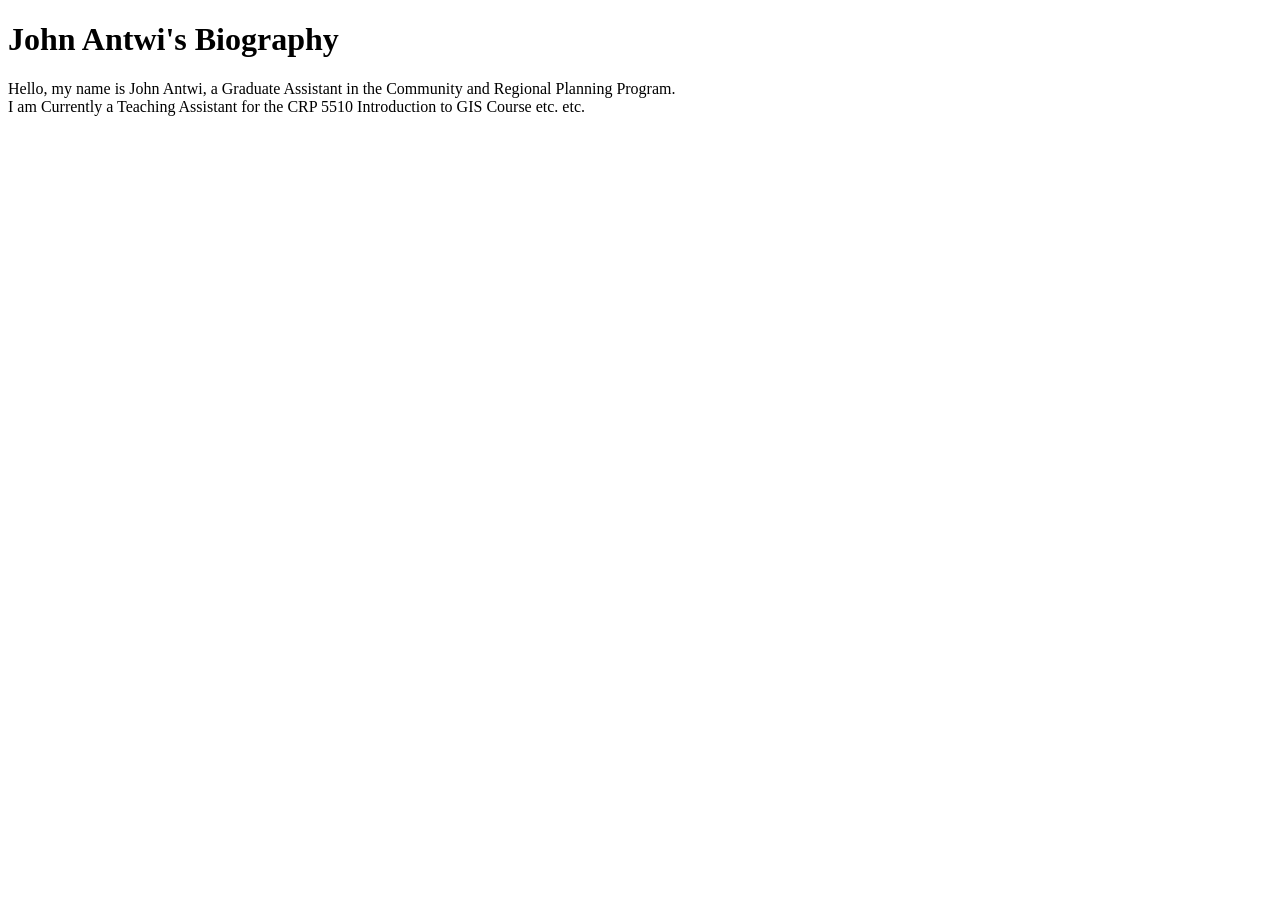
<file: docs/bio.html>
<!DOCTYPE html>
<html>
<head>
<title>Seeger bio</title>
</head>
<body>

<h1>John Antwi's Biography</h1>
<p>Hello, my name is John Antwi, a Graduate Assistant in the Community and Regional Planning Program. <br>
  I am Currently a Teaching Assistant for the CRP 5510 Introduction to GIS Course etc. etc. </p>

</body>
</html>
</file>
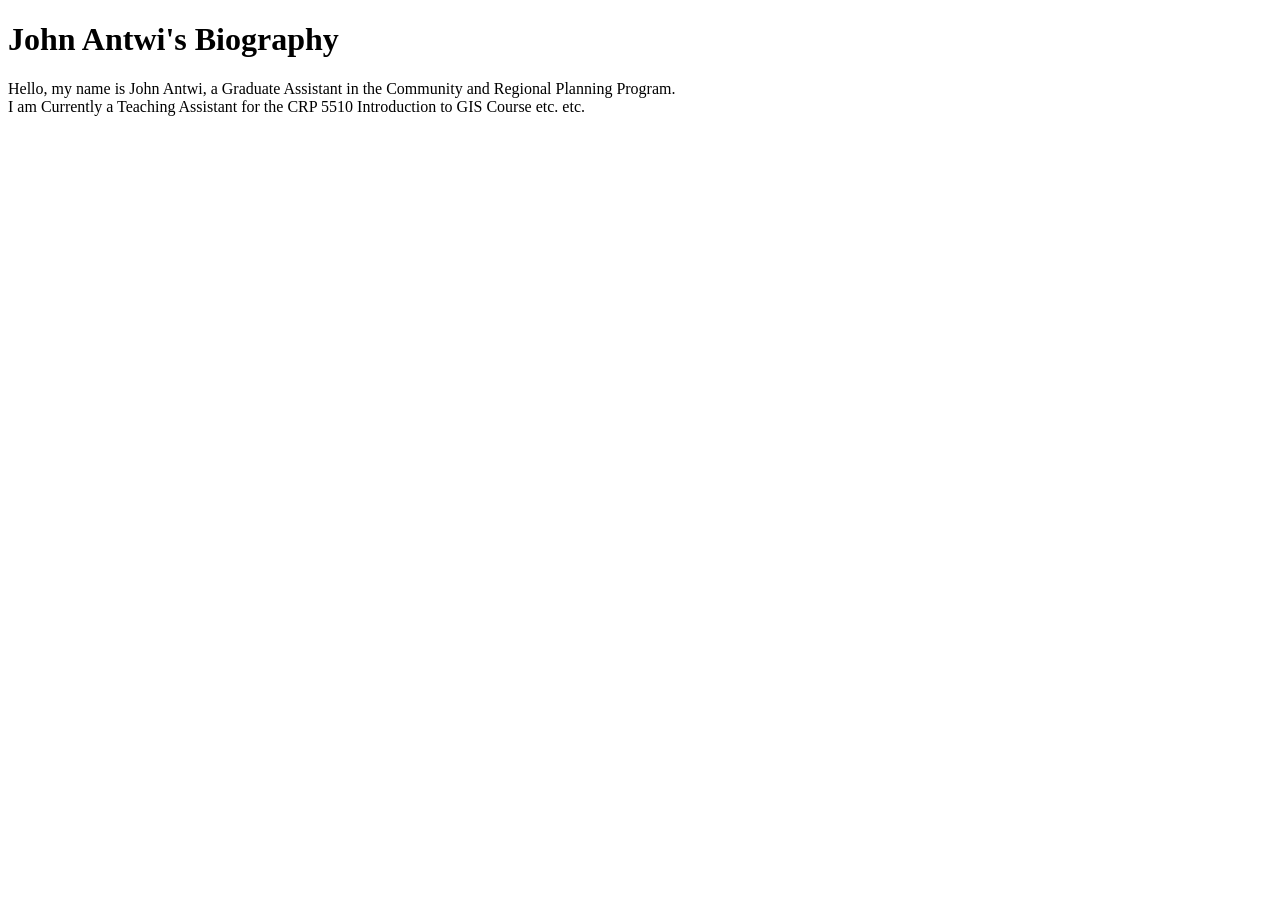
<file: docs/bio2.html>
<!DOCTYPE html>
<html>
<head>
<title>bio2</title>
</head>
<body>

<h1>John Antwi's Biography</h1>
<p>Hello, my name is John Antwi, a Graduate Assistant in the Community and Regional Planning Program. <br>
  I am Currently a Teaching Assistant for the CRP 5510 Introduction to GIS Course etc. etc. </p>

</body>
</html>
</file>
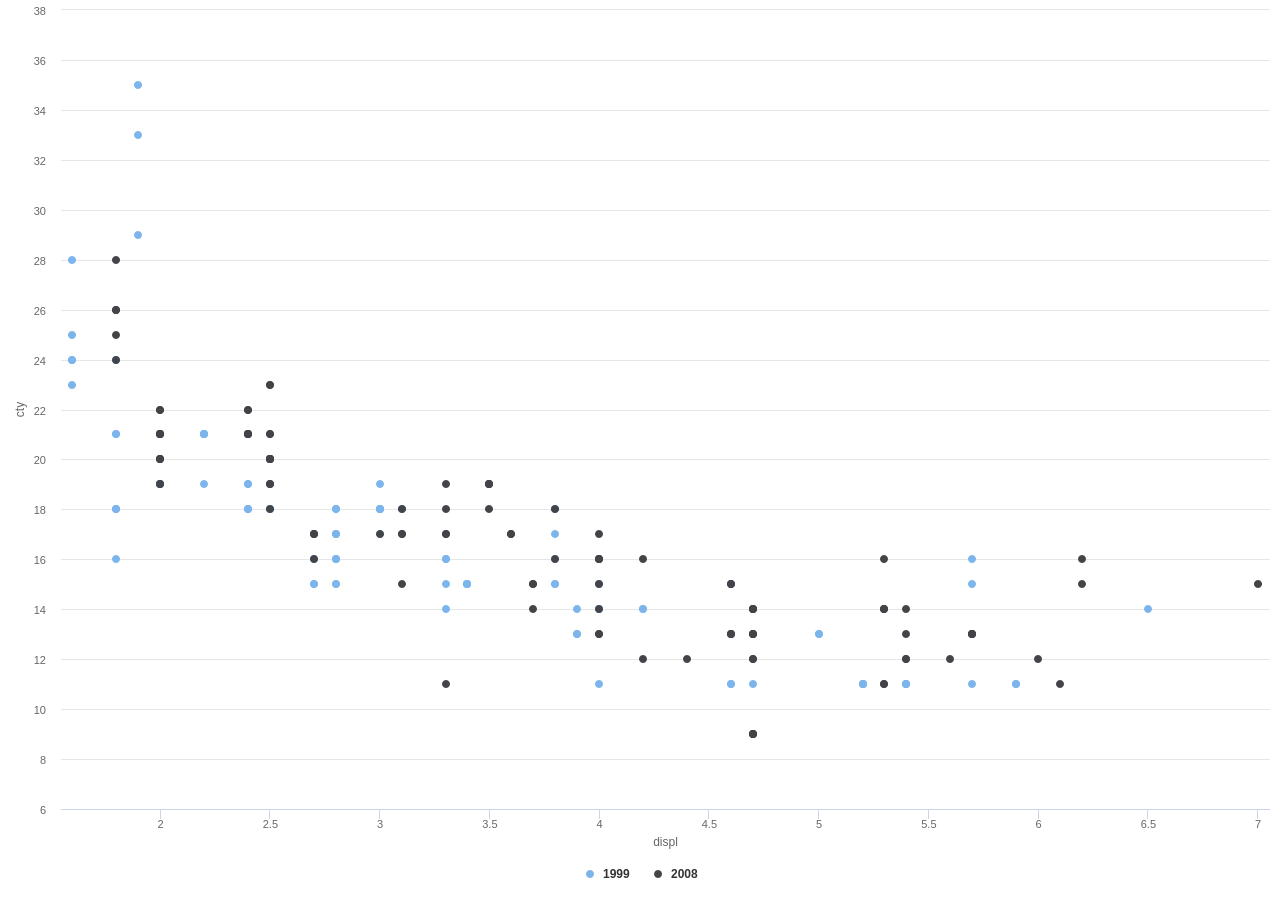
<file: R-Code/highchart.html>
<!DOCTYPE html>
<html lang="en">
<head>
<meta charset="utf-8"/>
<style>body{background-color:white;}</style>
<link href="highchart_files/htmltools-fill-0.5.8.1/fill.css" rel="stylesheet" />
<script src="highchart_files/htmlwidgets-1.6.4/htmlwidgets.js"></script>
<script src="highchart_files/jquery-3.5.1/jquery.min.js"></script>
<script src="highchart_files/proj4js-2.3.15/proj4.js"></script>
<link href="highchart_files/highcharts-9.3.1/css/motion.css" rel="stylesheet" />
<script src="highchart_files/highcharts-9.3.1/highcharts.js"></script>
<script src="highchart_files/highcharts-9.3.1/highcharts-3d.js"></script>
<script src="highchart_files/highcharts-9.3.1/highcharts-more.js"></script>
<script src="highchart_files/highcharts-9.3.1/modules/stock.js"></script>
<script src="highchart_files/highcharts-9.3.1/modules/map.js"></script>
<script src="highchart_files/highcharts-9.3.1/modules/data.js"></script>
<script src="highchart_files/highcharts-9.3.1/modules/exporting.js"></script>
<script src="highchart_files/highcharts-9.3.1/modules/offline-exporting.js"></script>
<script src="highchart_files/highcharts-9.3.1/modules/drilldown.js"></script>
<script src="highchart_files/highcharts-9.3.1/modules/item-series.js"></script>
<script src="highchart_files/highcharts-9.3.1/modules/overlapping-datalabels.js"></script>
<script src="highchart_files/highcharts-9.3.1/modules/annotations.js"></script>
<script src="highchart_files/highcharts-9.3.1/modules/export-data.js"></script>
<script src="highchart_files/highcharts-9.3.1/modules/funnel.js"></script>
<script src="highchart_files/highcharts-9.3.1/modules/heatmap.js"></script>
<script src="highchart_files/highcharts-9.3.1/modules/treemap.js"></script>
<script src="highchart_files/highcharts-9.3.1/modules/sankey.js"></script>
<script src="highchart_files/highcharts-9.3.1/modules/dependency-wheel.js"></script>
<script src="highchart_files/highcharts-9.3.1/modules/organization.js"></script>
<script src="highchart_files/highcharts-9.3.1/modules/solid-gauge.js"></script>
<script src="highchart_files/highcharts-9.3.1/modules/streamgraph.js"></script>
<script src="highchart_files/highcharts-9.3.1/modules/sunburst.js"></script>
<script src="highchart_files/highcharts-9.3.1/modules/vector.js"></script>
<script src="highchart_files/highcharts-9.3.1/modules/wordcloud.js"></script>
<script src="highchart_files/highcharts-9.3.1/modules/xrange.js"></script>
<script src="highchart_files/highcharts-9.3.1/modules/tilemap.js"></script>
<script src="highchart_files/highcharts-9.3.1/modules/venn.js"></script>
<script src="highchart_files/highcharts-9.3.1/modules/gantt.js"></script>
<script src="highchart_files/highcharts-9.3.1/modules/timeline.js"></script>
<script src="highchart_files/highcharts-9.3.1/modules/parallel-coordinates.js"></script>
<script src="highchart_files/highcharts-9.3.1/modules/bullet.js"></script>
<script src="highchart_files/highcharts-9.3.1/modules/coloraxis.js"></script>
<script src="highchart_files/highcharts-9.3.1/modules/dumbbell.js"></script>
<script src="highchart_files/highcharts-9.3.1/modules/lollipop.js"></script>
<script src="highchart_files/highcharts-9.3.1/modules/series-label.js"></script>
<script src="highchart_files/highcharts-9.3.1/plugins/motion.js"></script>
<script src="highchart_files/highcharts-9.3.1/custom/reset.js"></script>
<script src="highchart_files/highcharts-9.3.1/modules/boost.js"></script>
<script src="highchart_files/highchart-binding-0.9.4/highchart.js"></script>
  <title>highchart</title>
</head>
<body>
<div id="htmlwidget_container">
  <div class="highchart html-widget html-fill-item" id="htmlwidget-9232add5fef105a9c8c0" style="width:100%;height:500px;"></div>
</div>
<script type="application/json" data-for="htmlwidget-9232add5fef105a9c8c0">{"x":{"hc_opts":{"chart":{"reflow":true},"title":{"text":null},"yAxis":{"title":{"text":"cty"},"type":"linear"},"credits":{"enabled":false},"exporting":{"enabled":false},"boost":{"enabled":false},"plotOptions":{"series":{"label":{"enabled":false},"turboThreshold":0,"showInLegend":true},"treemap":{"layoutAlgorithm":"squarified"},"scatter":{"marker":{"symbol":"circle"}}},"series":[{"name":1999,"data":[{"manufacturer":"audi","model":"a4","displ":1.8,"year":1999,"cyl":4,"trans":"auto(l5)","drv":"f","cty":18,"hwy":29,"fl":"p","class":"compact","x":1.8,"y":18},{"manufacturer":"audi","model":"a4","displ":1.8,"year":1999,"cyl":4,"trans":"manual(m5)","drv":"f","cty":21,"hwy":29,"fl":"p","class":"compact","x":1.8,"y":21},{"manufacturer":"audi","model":"a4","displ":2.8,"year":1999,"cyl":6,"trans":"auto(l5)","drv":"f","cty":16,"hwy":26,"fl":"p","class":"compact","x":2.8,"y":16},{"manufacturer":"audi","model":"a4","displ":2.8,"year":1999,"cyl":6,"trans":"manual(m5)","drv":"f","cty":18,"hwy":26,"fl":"p","class":"compact","x":2.8,"y":18},{"manufacturer":"audi","model":"a4 quattro","displ":1.8,"year":1999,"cyl":4,"trans":"manual(m5)","drv":"4","cty":18,"hwy":26,"fl":"p","class":"compact","x":1.8,"y":18},{"manufacturer":"audi","model":"a4 quattro","displ":1.8,"year":1999,"cyl":4,"trans":"auto(l5)","drv":"4","cty":16,"hwy":25,"fl":"p","class":"compact","x":1.8,"y":16},{"manufacturer":"audi","model":"a4 quattro","displ":2.8,"year":1999,"cyl":6,"trans":"auto(l5)","drv":"4","cty":15,"hwy":25,"fl":"p","class":"compact","x":2.8,"y":15},{"manufacturer":"audi","model":"a4 quattro","displ":2.8,"year":1999,"cyl":6,"trans":"manual(m5)","drv":"4","cty":17,"hwy":25,"fl":"p","class":"compact","x":2.8,"y":17},{"manufacturer":"audi","model":"a6 quattro","displ":2.8,"year":1999,"cyl":6,"trans":"auto(l5)","drv":"4","cty":15,"hwy":24,"fl":"p","class":"midsize","x":2.8,"y":15},{"manufacturer":"chevrolet","model":"c1500 suburban 2wd","displ":5.7,"year":1999,"cyl":8,"trans":"auto(l4)","drv":"r","cty":13,"hwy":17,"fl":"r","class":"suv","x":5.7,"y":13},{"manufacturer":"chevrolet","model":"corvette","displ":5.7,"year":1999,"cyl":8,"trans":"manual(m6)","drv":"r","cty":16,"hwy":26,"fl":"p","class":"2seater","x":5.7,"y":16},{"manufacturer":"chevrolet","model":"corvette","displ":5.7,"year":1999,"cyl":8,"trans":"auto(l4)","drv":"r","cty":15,"hwy":23,"fl":"p","class":"2seater","x":5.7,"y":15},{"manufacturer":"chevrolet","model":"k1500 tahoe 4wd","displ":5.7,"year":1999,"cyl":8,"trans":"auto(l4)","drv":"4","cty":11,"hwy":15,"fl":"r","class":"suv","x":5.7,"y":11},{"manufacturer":"chevrolet","model":"k1500 tahoe 4wd","displ":6.5,"year":1999,"cyl":8,"trans":"auto(l4)","drv":"4","cty":14,"hwy":17,"fl":"d","class":"suv","x":6.5,"y":14},{"manufacturer":"chevrolet","model":"malibu","displ":2.4,"year":1999,"cyl":4,"trans":"auto(l4)","drv":"f","cty":19,"hwy":27,"fl":"r","class":"midsize","x":2.4,"y":19},{"manufacturer":"chevrolet","model":"malibu","displ":3.1,"year":1999,"cyl":6,"trans":"auto(l4)","drv":"f","cty":18,"hwy":26,"fl":"r","class":"midsize","x":3.1,"y":18},{"manufacturer":"dodge","model":"caravan 2wd","displ":2.4,"year":1999,"cyl":4,"trans":"auto(l3)","drv":"f","cty":18,"hwy":24,"fl":"r","class":"minivan","x":2.4,"y":18},{"manufacturer":"dodge","model":"caravan 2wd","displ":3,"year":1999,"cyl":6,"trans":"auto(l4)","drv":"f","cty":17,"hwy":24,"fl":"r","class":"minivan","x":3,"y":17},{"manufacturer":"dodge","model":"caravan 2wd","displ":3.3,"year":1999,"cyl":6,"trans":"auto(l4)","drv":"f","cty":16,"hwy":22,"fl":"r","class":"minivan","x":3.3,"y":16},{"manufacturer":"dodge","model":"caravan 2wd","displ":3.3,"year":1999,"cyl":6,"trans":"auto(l4)","drv":"f","cty":16,"hwy":22,"fl":"r","class":"minivan","x":3.3,"y":16},{"manufacturer":"dodge","model":"caravan 2wd","displ":3.8,"year":1999,"cyl":6,"trans":"auto(l4)","drv":"f","cty":15,"hwy":22,"fl":"r","class":"minivan","x":3.8,"y":15},{"manufacturer":"dodge","model":"caravan 2wd","displ":3.8,"year":1999,"cyl":6,"trans":"auto(l4)","drv":"f","cty":15,"hwy":21,"fl":"r","class":"minivan","x":3.8,"y":15},{"manufacturer":"dodge","model":"dakota pickup 4wd","displ":3.9,"year":1999,"cyl":6,"trans":"auto(l4)","drv":"4","cty":13,"hwy":17,"fl":"r","class":"pickup","x":3.9,"y":13},{"manufacturer":"dodge","model":"dakota pickup 4wd","displ":3.9,"year":1999,"cyl":6,"trans":"manual(m5)","drv":"4","cty":14,"hwy":17,"fl":"r","class":"pickup","x":3.9,"y":14},{"manufacturer":"dodge","model":"dakota pickup 4wd","displ":5.2,"year":1999,"cyl":8,"trans":"manual(m5)","drv":"4","cty":11,"hwy":17,"fl":"r","class":"pickup","x":5.2,"y":11},{"manufacturer":"dodge","model":"dakota pickup 4wd","displ":5.2,"year":1999,"cyl":8,"trans":"auto(l4)","drv":"4","cty":11,"hwy":15,"fl":"r","class":"pickup","x":5.2,"y":11},{"manufacturer":"dodge","model":"durango 4wd","displ":3.9,"year":1999,"cyl":6,"trans":"auto(l4)","drv":"4","cty":13,"hwy":17,"fl":"r","class":"suv","x":3.9,"y":13},{"manufacturer":"dodge","model":"durango 4wd","displ":5.2,"year":1999,"cyl":8,"trans":"auto(l4)","drv":"4","cty":11,"hwy":16,"fl":"r","class":"suv","x":5.2,"y":11},{"manufacturer":"dodge","model":"durango 4wd","displ":5.9,"year":1999,"cyl":8,"trans":"auto(l4)","drv":"4","cty":11,"hwy":15,"fl":"r","class":"suv","x":5.9,"y":11},{"manufacturer":"dodge","model":"ram 1500 pickup 4wd","displ":5.2,"year":1999,"cyl":8,"trans":"auto(l4)","drv":"4","cty":11,"hwy":15,"fl":"r","class":"pickup","x":5.2,"y":11},{"manufacturer":"dodge","model":"ram 1500 pickup 4wd","displ":5.2,"year":1999,"cyl":8,"trans":"manual(m5)","drv":"4","cty":11,"hwy":16,"fl":"r","class":"pickup","x":5.2,"y":11},{"manufacturer":"dodge","model":"ram 1500 pickup 4wd","displ":5.9,"year":1999,"cyl":8,"trans":"auto(l4)","drv":"4","cty":11,"hwy":15,"fl":"r","class":"pickup","x":5.9,"y":11},{"manufacturer":"ford","model":"expedition 2wd","displ":4.6,"year":1999,"cyl":8,"trans":"auto(l4)","drv":"r","cty":11,"hwy":17,"fl":"r","class":"suv","x":4.6,"y":11},{"manufacturer":"ford","model":"expedition 2wd","displ":5.4,"year":1999,"cyl":8,"trans":"auto(l4)","drv":"r","cty":11,"hwy":17,"fl":"r","class":"suv","x":5.4,"y":11},{"manufacturer":"ford","model":"explorer 4wd","displ":4,"year":1999,"cyl":6,"trans":"auto(l5)","drv":"4","cty":14,"hwy":17,"fl":"r","class":"suv","x":4,"y":14},{"manufacturer":"ford","model":"explorer 4wd","displ":4,"year":1999,"cyl":6,"trans":"manual(m5)","drv":"4","cty":15,"hwy":19,"fl":"r","class":"suv","x":4,"y":15},{"manufacturer":"ford","model":"explorer 4wd","displ":4,"year":1999,"cyl":6,"trans":"auto(l5)","drv":"4","cty":14,"hwy":17,"fl":"r","class":"suv","x":4,"y":14},{"manufacturer":"ford","model":"explorer 4wd","displ":5,"year":1999,"cyl":8,"trans":"auto(l4)","drv":"4","cty":13,"hwy":17,"fl":"r","class":"suv","x":5,"y":13},{"manufacturer":"ford","model":"f150 pickup 4wd","displ":4.2,"year":1999,"cyl":6,"trans":"auto(l4)","drv":"4","cty":14,"hwy":17,"fl":"r","class":"pickup","x":4.2,"y":14},{"manufacturer":"ford","model":"f150 pickup 4wd","displ":4.2,"year":1999,"cyl":6,"trans":"manual(m5)","drv":"4","cty":14,"hwy":17,"fl":"r","class":"pickup","x":4.2,"y":14},{"manufacturer":"ford","model":"f150 pickup 4wd","displ":4.6,"year":1999,"cyl":8,"trans":"manual(m5)","drv":"4","cty":13,"hwy":16,"fl":"r","class":"pickup","x":4.6,"y":13},{"manufacturer":"ford","model":"f150 pickup 4wd","displ":4.6,"year":1999,"cyl":8,"trans":"auto(l4)","drv":"4","cty":13,"hwy":16,"fl":"r","class":"pickup","x":4.6,"y":13},{"manufacturer":"ford","model":"f150 pickup 4wd","displ":5.4,"year":1999,"cyl":8,"trans":"auto(l4)","drv":"4","cty":11,"hwy":15,"fl":"r","class":"pickup","x":5.4,"y":11},{"manufacturer":"ford","model":"mustang","displ":3.8,"year":1999,"cyl":6,"trans":"manual(m5)","drv":"r","cty":18,"hwy":26,"fl":"r","class":"subcompact","x":3.8,"y":18},{"manufacturer":"ford","model":"mustang","displ":3.8,"year":1999,"cyl":6,"trans":"auto(l4)","drv":"r","cty":18,"hwy":25,"fl":"r","class":"subcompact","x":3.8,"y":18},{"manufacturer":"ford","model":"mustang","displ":4.6,"year":1999,"cyl":8,"trans":"auto(l4)","drv":"r","cty":15,"hwy":21,"fl":"r","class":"subcompact","x":4.6,"y":15},{"manufacturer":"ford","model":"mustang","displ":4.6,"year":1999,"cyl":8,"trans":"manual(m5)","drv":"r","cty":15,"hwy":22,"fl":"r","class":"subcompact","x":4.6,"y":15},{"manufacturer":"honda","model":"civic","displ":1.6,"year":1999,"cyl":4,"trans":"manual(m5)","drv":"f","cty":28,"hwy":33,"fl":"r","class":"subcompact","x":1.6,"y":28},{"manufacturer":"honda","model":"civic","displ":1.6,"year":1999,"cyl":4,"trans":"auto(l4)","drv":"f","cty":24,"hwy":32,"fl":"r","class":"subcompact","x":1.6,"y":24},{"manufacturer":"honda","model":"civic","displ":1.6,"year":1999,"cyl":4,"trans":"manual(m5)","drv":"f","cty":25,"hwy":32,"fl":"r","class":"subcompact","x":1.6,"y":25},{"manufacturer":"honda","model":"civic","displ":1.6,"year":1999,"cyl":4,"trans":"manual(m5)","drv":"f","cty":23,"hwy":29,"fl":"p","class":"subcompact","x":1.6,"y":23},{"manufacturer":"honda","model":"civic","displ":1.6,"year":1999,"cyl":4,"trans":"auto(l4)","drv":"f","cty":24,"hwy":32,"fl":"r","class":"subcompact","x":1.6,"y":24},{"manufacturer":"hyundai","model":"sonata","displ":2.4,"year":1999,"cyl":4,"trans":"auto(l4)","drv":"f","cty":18,"hwy":26,"fl":"r","class":"midsize","x":2.4,"y":18},{"manufacturer":"hyundai","model":"sonata","displ":2.4,"year":1999,"cyl":4,"trans":"manual(m5)","drv":"f","cty":18,"hwy":27,"fl":"r","class":"midsize","x":2.4,"y":18},{"manufacturer":"hyundai","model":"sonata","displ":2.5,"year":1999,"cyl":6,"trans":"auto(l4)","drv":"f","cty":18,"hwy":26,"fl":"r","class":"midsize","x":2.5,"y":18},{"manufacturer":"hyundai","model":"sonata","displ":2.5,"year":1999,"cyl":6,"trans":"manual(m5)","drv":"f","cty":18,"hwy":26,"fl":"r","class":"midsize","x":2.5,"y":18},{"manufacturer":"hyundai","model":"tiburon","displ":2,"year":1999,"cyl":4,"trans":"auto(l4)","drv":"f","cty":19,"hwy":26,"fl":"r","class":"subcompact","x":2,"y":19},{"manufacturer":"hyundai","model":"tiburon","displ":2,"year":1999,"cyl":4,"trans":"manual(m5)","drv":"f","cty":19,"hwy":29,"fl":"r","class":"subcompact","x":2,"y":19},{"manufacturer":"jeep","model":"grand cherokee 4wd","displ":4,"year":1999,"cyl":6,"trans":"auto(l4)","drv":"4","cty":15,"hwy":20,"fl":"r","class":"suv","x":4,"y":15},{"manufacturer":"jeep","model":"grand cherokee 4wd","displ":4.7,"year":1999,"cyl":8,"trans":"auto(l4)","drv":"4","cty":14,"hwy":17,"fl":"r","class":"suv","x":4.7,"y":14},{"manufacturer":"land rover","model":"range rover","displ":4,"year":1999,"cyl":8,"trans":"auto(l4)","drv":"4","cty":11,"hwy":15,"fl":"p","class":"suv","x":4,"y":11},{"manufacturer":"land rover","model":"range rover","displ":4.6,"year":1999,"cyl":8,"trans":"auto(l4)","drv":"4","cty":11,"hwy":15,"fl":"p","class":"suv","x":4.6,"y":11},{"manufacturer":"lincoln","model":"navigator 2wd","displ":5.4,"year":1999,"cyl":8,"trans":"auto(l4)","drv":"r","cty":11,"hwy":17,"fl":"r","class":"suv","x":5.4,"y":11},{"manufacturer":"lincoln","model":"navigator 2wd","displ":5.4,"year":1999,"cyl":8,"trans":"auto(l4)","drv":"r","cty":11,"hwy":16,"fl":"p","class":"suv","x":5.4,"y":11},{"manufacturer":"mercury","model":"mountaineer 4wd","displ":4,"year":1999,"cyl":6,"trans":"auto(l5)","drv":"4","cty":14,"hwy":17,"fl":"r","class":"suv","x":4,"y":14},{"manufacturer":"mercury","model":"mountaineer 4wd","displ":5,"year":1999,"cyl":8,"trans":"auto(l4)","drv":"4","cty":13,"hwy":17,"fl":"r","class":"suv","x":5,"y":13},{"manufacturer":"nissan","model":"altima","displ":2.4,"year":1999,"cyl":4,"trans":"manual(m5)","drv":"f","cty":21,"hwy":29,"fl":"r","class":"compact","x":2.4,"y":21},{"manufacturer":"nissan","model":"altima","displ":2.4,"year":1999,"cyl":4,"trans":"auto(l4)","drv":"f","cty":19,"hwy":27,"fl":"r","class":"compact","x":2.4,"y":19},{"manufacturer":"nissan","model":"maxima","displ":3,"year":1999,"cyl":6,"trans":"auto(l4)","drv":"f","cty":18,"hwy":26,"fl":"r","class":"midsize","x":3,"y":18},{"manufacturer":"nissan","model":"maxima","displ":3,"year":1999,"cyl":6,"trans":"manual(m5)","drv":"f","cty":19,"hwy":25,"fl":"r","class":"midsize","x":3,"y":19},{"manufacturer":"nissan","model":"pathfinder 4wd","displ":3.3,"year":1999,"cyl":6,"trans":"auto(l4)","drv":"4","cty":14,"hwy":17,"fl":"r","class":"suv","x":3.3,"y":14},{"manufacturer":"nissan","model":"pathfinder 4wd","displ":3.3,"year":1999,"cyl":6,"trans":"manual(m5)","drv":"4","cty":15,"hwy":17,"fl":"r","class":"suv","x":3.3,"y":15},{"manufacturer":"pontiac","model":"grand prix","displ":3.1,"year":1999,"cyl":6,"trans":"auto(l4)","drv":"f","cty":18,"hwy":26,"fl":"r","class":"midsize","x":3.1,"y":18},{"manufacturer":"pontiac","model":"grand prix","displ":3.8,"year":1999,"cyl":6,"trans":"auto(l4)","drv":"f","cty":16,"hwy":26,"fl":"p","class":"midsize","x":3.8,"y":16},{"manufacturer":"pontiac","model":"grand prix","displ":3.8,"year":1999,"cyl":6,"trans":"auto(l4)","drv":"f","cty":17,"hwy":27,"fl":"r","class":"midsize","x":3.8,"y":17},{"manufacturer":"subaru","model":"forester awd","displ":2.5,"year":1999,"cyl":4,"trans":"manual(m5)","drv":"4","cty":18,"hwy":25,"fl":"r","class":"suv","x":2.5,"y":18},{"manufacturer":"subaru","model":"forester awd","displ":2.5,"year":1999,"cyl":4,"trans":"auto(l4)","drv":"4","cty":18,"hwy":24,"fl":"r","class":"suv","x":2.5,"y":18},{"manufacturer":"subaru","model":"impreza awd","displ":2.2,"year":1999,"cyl":4,"trans":"auto(l4)","drv":"4","cty":21,"hwy":26,"fl":"r","class":"subcompact","x":2.2,"y":21},{"manufacturer":"subaru","model":"impreza awd","displ":2.2,"year":1999,"cyl":4,"trans":"manual(m5)","drv":"4","cty":19,"hwy":26,"fl":"r","class":"subcompact","x":2.2,"y":19},{"manufacturer":"subaru","model":"impreza awd","displ":2.5,"year":1999,"cyl":4,"trans":"manual(m5)","drv":"4","cty":19,"hwy":26,"fl":"r","class":"subcompact","x":2.5,"y":19},{"manufacturer":"subaru","model":"impreza awd","displ":2.5,"year":1999,"cyl":4,"trans":"auto(l4)","drv":"4","cty":19,"hwy":26,"fl":"r","class":"subcompact","x":2.5,"y":19},{"manufacturer":"toyota","model":"4runner 4wd","displ":2.7,"year":1999,"cyl":4,"trans":"manual(m5)","drv":"4","cty":15,"hwy":20,"fl":"r","class":"suv","x":2.7,"y":15},{"manufacturer":"toyota","model":"4runner 4wd","displ":2.7,"year":1999,"cyl":4,"trans":"auto(l4)","drv":"4","cty":16,"hwy":20,"fl":"r","class":"suv","x":2.7,"y":16},{"manufacturer":"toyota","model":"4runner 4wd","displ":3.4,"year":1999,"cyl":6,"trans":"auto(l4)","drv":"4","cty":15,"hwy":19,"fl":"r","class":"suv","x":3.4,"y":15},{"manufacturer":"toyota","model":"4runner 4wd","displ":3.4,"year":1999,"cyl":6,"trans":"manual(m5)","drv":"4","cty":15,"hwy":17,"fl":"r","class":"suv","x":3.4,"y":15},{"manufacturer":"toyota","model":"camry","displ":2.2,"year":1999,"cyl":4,"trans":"manual(m5)","drv":"f","cty":21,"hwy":29,"fl":"r","class":"midsize","x":2.2,"y":21},{"manufacturer":"toyota","model":"camry","displ":2.2,"year":1999,"cyl":4,"trans":"auto(l4)","drv":"f","cty":21,"hwy":27,"fl":"r","class":"midsize","x":2.2,"y":21},{"manufacturer":"toyota","model":"camry","displ":3,"year":1999,"cyl":6,"trans":"auto(l4)","drv":"f","cty":18,"hwy":26,"fl":"r","class":"midsize","x":3,"y":18},{"manufacturer":"toyota","model":"camry","displ":3,"year":1999,"cyl":6,"trans":"manual(m5)","drv":"f","cty":18,"hwy":26,"fl":"r","class":"midsize","x":3,"y":18},{"manufacturer":"toyota","model":"camry solara","displ":2.2,"year":1999,"cyl":4,"trans":"auto(l4)","drv":"f","cty":21,"hwy":27,"fl":"r","class":"compact","x":2.2,"y":21},{"manufacturer":"toyota","model":"camry solara","displ":2.2,"year":1999,"cyl":4,"trans":"manual(m5)","drv":"f","cty":21,"hwy":29,"fl":"r","class":"compact","x":2.2,"y":21},{"manufacturer":"toyota","model":"camry solara","displ":3,"year":1999,"cyl":6,"trans":"auto(l4)","drv":"f","cty":18,"hwy":26,"fl":"r","class":"compact","x":3,"y":18},{"manufacturer":"toyota","model":"camry solara","displ":3,"year":1999,"cyl":6,"trans":"manual(m5)","drv":"f","cty":18,"hwy":26,"fl":"r","class":"compact","x":3,"y":18},{"manufacturer":"toyota","model":"corolla","displ":1.8,"year":1999,"cyl":4,"trans":"auto(l3)","drv":"f","cty":24,"hwy":30,"fl":"r","class":"compact","x":1.8,"y":24},{"manufacturer":"toyota","model":"corolla","displ":1.8,"year":1999,"cyl":4,"trans":"auto(l4)","drv":"f","cty":24,"hwy":33,"fl":"r","class":"compact","x":1.8,"y":24},{"manufacturer":"toyota","model":"corolla","displ":1.8,"year":1999,"cyl":4,"trans":"manual(m5)","drv":"f","cty":26,"hwy":35,"fl":"r","class":"compact","x":1.8,"y":26},{"manufacturer":"toyota","model":"land cruiser wagon 4wd","displ":4.7,"year":1999,"cyl":8,"trans":"auto(l4)","drv":"4","cty":11,"hwy":15,"fl":"r","class":"suv","x":4.7,"y":11},{"manufacturer":"toyota","model":"toyota tacoma 4wd","displ":2.7,"year":1999,"cyl":4,"trans":"manual(m5)","drv":"4","cty":15,"hwy":20,"fl":"r","class":"pickup","x":2.7,"y":15},{"manufacturer":"toyota","model":"toyota tacoma 4wd","displ":2.7,"year":1999,"cyl":4,"trans":"auto(l4)","drv":"4","cty":16,"hwy":20,"fl":"r","class":"pickup","x":2.7,"y":16},{"manufacturer":"toyota","model":"toyota tacoma 4wd","displ":3.4,"year":1999,"cyl":6,"trans":"manual(m5)","drv":"4","cty":15,"hwy":17,"fl":"r","class":"pickup","x":3.4,"y":15},{"manufacturer":"toyota","model":"toyota tacoma 4wd","displ":3.4,"year":1999,"cyl":6,"trans":"auto(l4)","drv":"4","cty":15,"hwy":19,"fl":"r","class":"pickup","x":3.4,"y":15},{"manufacturer":"volkswagen","model":"gti","displ":2,"year":1999,"cyl":4,"trans":"manual(m5)","drv":"f","cty":21,"hwy":29,"fl":"r","class":"compact","x":2,"y":21},{"manufacturer":"volkswagen","model":"gti","displ":2,"year":1999,"cyl":4,"trans":"auto(l4)","drv":"f","cty":19,"hwy":26,"fl":"r","class":"compact","x":2,"y":19},{"manufacturer":"volkswagen","model":"gti","displ":2.8,"year":1999,"cyl":6,"trans":"manual(m5)","drv":"f","cty":17,"hwy":24,"fl":"r","class":"compact","x":2.8,"y":17},{"manufacturer":"volkswagen","model":"jetta","displ":1.9,"year":1999,"cyl":4,"trans":"manual(m5)","drv":"f","cty":33,"hwy":44,"fl":"d","class":"compact","x":1.9,"y":33},{"manufacturer":"volkswagen","model":"jetta","displ":2,"year":1999,"cyl":4,"trans":"manual(m5)","drv":"f","cty":21,"hwy":29,"fl":"r","class":"compact","x":2,"y":21},{"manufacturer":"volkswagen","model":"jetta","displ":2,"year":1999,"cyl":4,"trans":"auto(l4)","drv":"f","cty":19,"hwy":26,"fl":"r","class":"compact","x":2,"y":19},{"manufacturer":"volkswagen","model":"jetta","displ":2.8,"year":1999,"cyl":6,"trans":"auto(l4)","drv":"f","cty":16,"hwy":23,"fl":"r","class":"compact","x":2.8,"y":16},{"manufacturer":"volkswagen","model":"jetta","displ":2.8,"year":1999,"cyl":6,"trans":"manual(m5)","drv":"f","cty":17,"hwy":24,"fl":"r","class":"compact","x":2.8,"y":17},{"manufacturer":"volkswagen","model":"new beetle","displ":1.9,"year":1999,"cyl":4,"trans":"manual(m5)","drv":"f","cty":35,"hwy":44,"fl":"d","class":"subcompact","x":1.9,"y":35},{"manufacturer":"volkswagen","model":"new beetle","displ":1.9,"year":1999,"cyl":4,"trans":"auto(l4)","drv":"f","cty":29,"hwy":41,"fl":"d","class":"subcompact","x":1.9,"y":29},{"manufacturer":"volkswagen","model":"new beetle","displ":2,"year":1999,"cyl":4,"trans":"manual(m5)","drv":"f","cty":21,"hwy":29,"fl":"r","class":"subcompact","x":2,"y":21},{"manufacturer":"volkswagen","model":"new beetle","displ":2,"year":1999,"cyl":4,"trans":"auto(l4)","drv":"f","cty":19,"hwy":26,"fl":"r","class":"subcompact","x":2,"y":19},{"manufacturer":"volkswagen","model":"passat","displ":1.8,"year":1999,"cyl":4,"trans":"manual(m5)","drv":"f","cty":21,"hwy":29,"fl":"p","class":"midsize","x":1.8,"y":21},{"manufacturer":"volkswagen","model":"passat","displ":1.8,"year":1999,"cyl":4,"trans":"auto(l5)","drv":"f","cty":18,"hwy":29,"fl":"p","class":"midsize","x":1.8,"y":18},{"manufacturer":"volkswagen","model":"passat","displ":2.8,"year":1999,"cyl":6,"trans":"auto(l5)","drv":"f","cty":16,"hwy":26,"fl":"p","class":"midsize","x":2.8,"y":16},{"manufacturer":"volkswagen","model":"passat","displ":2.8,"year":1999,"cyl":6,"trans":"manual(m5)","drv":"f","cty":18,"hwy":26,"fl":"p","class":"midsize","x":2.8,"y":18}],"type":"scatter"},{"name":2008,"data":[{"manufacturer":"audi","model":"a4","displ":2,"year":2008,"cyl":4,"trans":"manual(m6)","drv":"f","cty":20,"hwy":31,"fl":"p","class":"compact","x":2,"y":20},{"manufacturer":"audi","model":"a4","displ":2,"year":2008,"cyl":4,"trans":"auto(av)","drv":"f","cty":21,"hwy":30,"fl":"p","class":"compact","x":2,"y":21},{"manufacturer":"audi","model":"a4","displ":3.1,"year":2008,"cyl":6,"trans":"auto(av)","drv":"f","cty":18,"hwy":27,"fl":"p","class":"compact","x":3.1,"y":18},{"manufacturer":"audi","model":"a4 quattro","displ":2,"year":2008,"cyl":4,"trans":"manual(m6)","drv":"4","cty":20,"hwy":28,"fl":"p","class":"compact","x":2,"y":20},{"manufacturer":"audi","model":"a4 quattro","displ":2,"year":2008,"cyl":4,"trans":"auto(s6)","drv":"4","cty":19,"hwy":27,"fl":"p","class":"compact","x":2,"y":19},{"manufacturer":"audi","model":"a4 quattro","displ":3.1,"year":2008,"cyl":6,"trans":"auto(s6)","drv":"4","cty":17,"hwy":25,"fl":"p","class":"compact","x":3.1,"y":17},{"manufacturer":"audi","model":"a4 quattro","displ":3.1,"year":2008,"cyl":6,"trans":"manual(m6)","drv":"4","cty":15,"hwy":25,"fl":"p","class":"compact","x":3.1,"y":15},{"manufacturer":"audi","model":"a6 quattro","displ":3.1,"year":2008,"cyl":6,"trans":"auto(s6)","drv":"4","cty":17,"hwy":25,"fl":"p","class":"midsize","x":3.1,"y":17},{"manufacturer":"audi","model":"a6 quattro","displ":4.2,"year":2008,"cyl":8,"trans":"auto(s6)","drv":"4","cty":16,"hwy":23,"fl":"p","class":"midsize","x":4.2,"y":16},{"manufacturer":"chevrolet","model":"c1500 suburban 2wd","displ":5.3,"year":2008,"cyl":8,"trans":"auto(l4)","drv":"r","cty":14,"hwy":20,"fl":"r","class":"suv","x":5.3,"y":14},{"manufacturer":"chevrolet","model":"c1500 suburban 2wd","displ":5.3,"year":2008,"cyl":8,"trans":"auto(l4)","drv":"r","cty":11,"hwy":15,"fl":"e","class":"suv","x":5.3,"y":11},{"manufacturer":"chevrolet","model":"c1500 suburban 2wd","displ":5.3,"year":2008,"cyl":8,"trans":"auto(l4)","drv":"r","cty":14,"hwy":20,"fl":"r","class":"suv","x":5.3,"y":14},{"manufacturer":"chevrolet","model":"c1500 suburban 2wd","displ":6,"year":2008,"cyl":8,"trans":"auto(l4)","drv":"r","cty":12,"hwy":17,"fl":"r","class":"suv","x":6,"y":12},{"manufacturer":"chevrolet","model":"corvette","displ":6.2,"year":2008,"cyl":8,"trans":"manual(m6)","drv":"r","cty":16,"hwy":26,"fl":"p","class":"2seater","x":6.2,"y":16},{"manufacturer":"chevrolet","model":"corvette","displ":6.2,"year":2008,"cyl":8,"trans":"auto(s6)","drv":"r","cty":15,"hwy":25,"fl":"p","class":"2seater","x":6.2,"y":15},{"manufacturer":"chevrolet","model":"corvette","displ":7,"year":2008,"cyl":8,"trans":"manual(m6)","drv":"r","cty":15,"hwy":24,"fl":"p","class":"2seater","x":7,"y":15},{"manufacturer":"chevrolet","model":"k1500 tahoe 4wd","displ":5.3,"year":2008,"cyl":8,"trans":"auto(l4)","drv":"4","cty":14,"hwy":19,"fl":"r","class":"suv","x":5.3,"y":14},{"manufacturer":"chevrolet","model":"k1500 tahoe 4wd","displ":5.3,"year":2008,"cyl":8,"trans":"auto(l4)","drv":"4","cty":11,"hwy":14,"fl":"e","class":"suv","x":5.3,"y":11},{"manufacturer":"chevrolet","model":"malibu","displ":2.4,"year":2008,"cyl":4,"trans":"auto(l4)","drv":"f","cty":22,"hwy":30,"fl":"r","class":"midsize","x":2.4,"y":22},{"manufacturer":"chevrolet","model":"malibu","displ":3.5,"year":2008,"cyl":6,"trans":"auto(l4)","drv":"f","cty":18,"hwy":29,"fl":"r","class":"midsize","x":3.5,"y":18},{"manufacturer":"chevrolet","model":"malibu","displ":3.6,"year":2008,"cyl":6,"trans":"auto(s6)","drv":"f","cty":17,"hwy":26,"fl":"r","class":"midsize","x":3.6,"y":17},{"manufacturer":"dodge","model":"caravan 2wd","displ":3.3,"year":2008,"cyl":6,"trans":"auto(l4)","drv":"f","cty":17,"hwy":24,"fl":"r","class":"minivan","x":3.3,"y":17},{"manufacturer":"dodge","model":"caravan 2wd","displ":3.3,"year":2008,"cyl":6,"trans":"auto(l4)","drv":"f","cty":17,"hwy":24,"fl":"r","class":"minivan","x":3.3,"y":17},{"manufacturer":"dodge","model":"caravan 2wd","displ":3.3,"year":2008,"cyl":6,"trans":"auto(l4)","drv":"f","cty":11,"hwy":17,"fl":"e","class":"minivan","x":3.3,"y":11},{"manufacturer":"dodge","model":"caravan 2wd","displ":3.8,"year":2008,"cyl":6,"trans":"auto(l6)","drv":"f","cty":16,"hwy":23,"fl":"r","class":"minivan","x":3.8,"y":16},{"manufacturer":"dodge","model":"caravan 2wd","displ":4,"year":2008,"cyl":6,"trans":"auto(l6)","drv":"f","cty":16,"hwy":23,"fl":"r","class":"minivan","x":4,"y":16},{"manufacturer":"dodge","model":"dakota pickup 4wd","displ":3.7,"year":2008,"cyl":6,"trans":"manual(m6)","drv":"4","cty":15,"hwy":19,"fl":"r","class":"pickup","x":3.7,"y":15},{"manufacturer":"dodge","model":"dakota pickup 4wd","displ":3.7,"year":2008,"cyl":6,"trans":"auto(l4)","drv":"4","cty":14,"hwy":18,"fl":"r","class":"pickup","x":3.7,"y":14},{"manufacturer":"dodge","model":"dakota pickup 4wd","displ":4.7,"year":2008,"cyl":8,"trans":"auto(l5)","drv":"4","cty":14,"hwy":19,"fl":"r","class":"pickup","x":4.7,"y":14},{"manufacturer":"dodge","model":"dakota pickup 4wd","displ":4.7,"year":2008,"cyl":8,"trans":"auto(l5)","drv":"4","cty":14,"hwy":19,"fl":"r","class":"pickup","x":4.7,"y":14},{"manufacturer":"dodge","model":"dakota pickup 4wd","displ":4.7,"year":2008,"cyl":8,"trans":"auto(l5)","drv":"4","cty":9,"hwy":12,"fl":"e","class":"pickup","x":4.7,"y":9},{"manufacturer":"dodge","model":"durango 4wd","displ":4.7,"year":2008,"cyl":8,"trans":"auto(l5)","drv":"4","cty":13,"hwy":17,"fl":"r","class":"suv","x":4.7,"y":13},{"manufacturer":"dodge","model":"durango 4wd","displ":4.7,"year":2008,"cyl":8,"trans":"auto(l5)","drv":"4","cty":9,"hwy":12,"fl":"e","class":"suv","x":4.7,"y":9},{"manufacturer":"dodge","model":"durango 4wd","displ":4.7,"year":2008,"cyl":8,"trans":"auto(l5)","drv":"4","cty":13,"hwy":17,"fl":"r","class":"suv","x":4.7,"y":13},{"manufacturer":"dodge","model":"durango 4wd","displ":5.7,"year":2008,"cyl":8,"trans":"auto(l5)","drv":"4","cty":13,"hwy":18,"fl":"r","class":"suv","x":5.7,"y":13},{"manufacturer":"dodge","model":"ram 1500 pickup 4wd","displ":4.7,"year":2008,"cyl":8,"trans":"manual(m6)","drv":"4","cty":12,"hwy":16,"fl":"r","class":"pickup","x":4.7,"y":12},{"manufacturer":"dodge","model":"ram 1500 pickup 4wd","displ":4.7,"year":2008,"cyl":8,"trans":"auto(l5)","drv":"4","cty":9,"hwy":12,"fl":"e","class":"pickup","x":4.7,"y":9},{"manufacturer":"dodge","model":"ram 1500 pickup 4wd","displ":4.7,"year":2008,"cyl":8,"trans":"auto(l5)","drv":"4","cty":13,"hwy":17,"fl":"r","class":"pickup","x":4.7,"y":13},{"manufacturer":"dodge","model":"ram 1500 pickup 4wd","displ":4.7,"year":2008,"cyl":8,"trans":"auto(l5)","drv":"4","cty":13,"hwy":17,"fl":"r","class":"pickup","x":4.7,"y":13},{"manufacturer":"dodge","model":"ram 1500 pickup 4wd","displ":4.7,"year":2008,"cyl":8,"trans":"manual(m6)","drv":"4","cty":12,"hwy":16,"fl":"r","class":"pickup","x":4.7,"y":12},{"manufacturer":"dodge","model":"ram 1500 pickup 4wd","displ":4.7,"year":2008,"cyl":8,"trans":"manual(m6)","drv":"4","cty":9,"hwy":12,"fl":"e","class":"pickup","x":4.7,"y":9},{"manufacturer":"dodge","model":"ram 1500 pickup 4wd","displ":5.7,"year":2008,"cyl":8,"trans":"auto(l5)","drv":"4","cty":13,"hwy":17,"fl":"r","class":"pickup","x":5.7,"y":13},{"manufacturer":"ford","model":"expedition 2wd","displ":5.4,"year":2008,"cyl":8,"trans":"auto(l6)","drv":"r","cty":12,"hwy":18,"fl":"r","class":"suv","x":5.4,"y":12},{"manufacturer":"ford","model":"explorer 4wd","displ":4,"year":2008,"cyl":6,"trans":"auto(l5)","drv":"4","cty":13,"hwy":19,"fl":"r","class":"suv","x":4,"y":13},{"manufacturer":"ford","model":"explorer 4wd","displ":4.6,"year":2008,"cyl":8,"trans":"auto(l6)","drv":"4","cty":13,"hwy":19,"fl":"r","class":"suv","x":4.6,"y":13},{"manufacturer":"ford","model":"f150 pickup 4wd","displ":4.6,"year":2008,"cyl":8,"trans":"auto(l4)","drv":"4","cty":13,"hwy":17,"fl":"r","class":"pickup","x":4.6,"y":13},{"manufacturer":"ford","model":"f150 pickup 4wd","displ":5.4,"year":2008,"cyl":8,"trans":"auto(l4)","drv":"4","cty":13,"hwy":17,"fl":"r","class":"pickup","x":5.4,"y":13},{"manufacturer":"ford","model":"mustang","displ":4,"year":2008,"cyl":6,"trans":"manual(m5)","drv":"r","cty":17,"hwy":26,"fl":"r","class":"subcompact","x":4,"y":17},{"manufacturer":"ford","model":"mustang","displ":4,"year":2008,"cyl":6,"trans":"auto(l5)","drv":"r","cty":16,"hwy":24,"fl":"r","class":"subcompact","x":4,"y":16},{"manufacturer":"ford","model":"mustang","displ":4.6,"year":2008,"cyl":8,"trans":"manual(m5)","drv":"r","cty":15,"hwy":23,"fl":"r","class":"subcompact","x":4.6,"y":15},{"manufacturer":"ford","model":"mustang","displ":4.6,"year":2008,"cyl":8,"trans":"auto(l5)","drv":"r","cty":15,"hwy":22,"fl":"r","class":"subcompact","x":4.6,"y":15},{"manufacturer":"ford","model":"mustang","displ":5.4,"year":2008,"cyl":8,"trans":"manual(m6)","drv":"r","cty":14,"hwy":20,"fl":"p","class":"subcompact","x":5.4,"y":14},{"manufacturer":"honda","model":"civic","displ":1.8,"year":2008,"cyl":4,"trans":"manual(m5)","drv":"f","cty":26,"hwy":34,"fl":"r","class":"subcompact","x":1.8,"y":26},{"manufacturer":"honda","model":"civic","displ":1.8,"year":2008,"cyl":4,"trans":"auto(l5)","drv":"f","cty":25,"hwy":36,"fl":"r","class":"subcompact","x":1.8,"y":25},{"manufacturer":"honda","model":"civic","displ":1.8,"year":2008,"cyl":4,"trans":"auto(l5)","drv":"f","cty":24,"hwy":36,"fl":"c","class":"subcompact","x":1.8,"y":24},{"manufacturer":"honda","model":"civic","displ":2,"year":2008,"cyl":4,"trans":"manual(m6)","drv":"f","cty":21,"hwy":29,"fl":"p","class":"subcompact","x":2,"y":21},{"manufacturer":"hyundai","model":"sonata","displ":2.4,"year":2008,"cyl":4,"trans":"auto(l4)","drv":"f","cty":21,"hwy":30,"fl":"r","class":"midsize","x":2.4,"y":21},{"manufacturer":"hyundai","model":"sonata","displ":2.4,"year":2008,"cyl":4,"trans":"manual(m5)","drv":"f","cty":21,"hwy":31,"fl":"r","class":"midsize","x":2.4,"y":21},{"manufacturer":"hyundai","model":"sonata","displ":3.3,"year":2008,"cyl":6,"trans":"auto(l5)","drv":"f","cty":19,"hwy":28,"fl":"r","class":"midsize","x":3.3,"y":19},{"manufacturer":"hyundai","model":"tiburon","displ":2,"year":2008,"cyl":4,"trans":"manual(m5)","drv":"f","cty":20,"hwy":28,"fl":"r","class":"subcompact","x":2,"y":20},{"manufacturer":"hyundai","model":"tiburon","displ":2,"year":2008,"cyl":4,"trans":"auto(l4)","drv":"f","cty":20,"hwy":27,"fl":"r","class":"subcompact","x":2,"y":20},{"manufacturer":"hyundai","model":"tiburon","displ":2.7,"year":2008,"cyl":6,"trans":"auto(l4)","drv":"f","cty":17,"hwy":24,"fl":"r","class":"subcompact","x":2.7,"y":17},{"manufacturer":"hyundai","model":"tiburon","displ":2.7,"year":2008,"cyl":6,"trans":"manual(m6)","drv":"f","cty":16,"hwy":24,"fl":"r","class":"subcompact","x":2.7,"y":16},{"manufacturer":"hyundai","model":"tiburon","displ":2.7,"year":2008,"cyl":6,"trans":"manual(m5)","drv":"f","cty":17,"hwy":24,"fl":"r","class":"subcompact","x":2.7,"y":17},{"manufacturer":"jeep","model":"grand cherokee 4wd","displ":3,"year":2008,"cyl":6,"trans":"auto(l5)","drv":"4","cty":17,"hwy":22,"fl":"d","class":"suv","x":3,"y":17},{"manufacturer":"jeep","model":"grand cherokee 4wd","displ":3.7,"year":2008,"cyl":6,"trans":"auto(l5)","drv":"4","cty":15,"hwy":19,"fl":"r","class":"suv","x":3.7,"y":15},{"manufacturer":"jeep","model":"grand cherokee 4wd","displ":4.7,"year":2008,"cyl":8,"trans":"auto(l5)","drv":"4","cty":9,"hwy":12,"fl":"e","class":"suv","x":4.7,"y":9},{"manufacturer":"jeep","model":"grand cherokee 4wd","displ":4.7,"year":2008,"cyl":8,"trans":"auto(l5)","drv":"4","cty":14,"hwy":19,"fl":"r","class":"suv","x":4.7,"y":14},{"manufacturer":"jeep","model":"grand cherokee 4wd","displ":5.7,"year":2008,"cyl":8,"trans":"auto(l5)","drv":"4","cty":13,"hwy":18,"fl":"r","class":"suv","x":5.7,"y":13},{"manufacturer":"jeep","model":"grand cherokee 4wd","displ":6.1,"year":2008,"cyl":8,"trans":"auto(l5)","drv":"4","cty":11,"hwy":14,"fl":"p","class":"suv","x":6.1,"y":11},{"manufacturer":"land rover","model":"range rover","displ":4.2,"year":2008,"cyl":8,"trans":"auto(s6)","drv":"4","cty":12,"hwy":18,"fl":"r","class":"suv","x":4.2,"y":12},{"manufacturer":"land rover","model":"range rover","displ":4.4,"year":2008,"cyl":8,"trans":"auto(s6)","drv":"4","cty":12,"hwy":18,"fl":"r","class":"suv","x":4.4,"y":12},{"manufacturer":"lincoln","model":"navigator 2wd","displ":5.4,"year":2008,"cyl":8,"trans":"auto(l6)","drv":"r","cty":12,"hwy":18,"fl":"r","class":"suv","x":5.4,"y":12},{"manufacturer":"mercury","model":"mountaineer 4wd","displ":4,"year":2008,"cyl":6,"trans":"auto(l5)","drv":"4","cty":13,"hwy":19,"fl":"r","class":"suv","x":4,"y":13},{"manufacturer":"mercury","model":"mountaineer 4wd","displ":4.6,"year":2008,"cyl":8,"trans":"auto(l6)","drv":"4","cty":13,"hwy":19,"fl":"r","class":"suv","x":4.6,"y":13},{"manufacturer":"nissan","model":"altima","displ":2.5,"year":2008,"cyl":4,"trans":"auto(av)","drv":"f","cty":23,"hwy":31,"fl":"r","class":"midsize","x":2.5,"y":23},{"manufacturer":"nissan","model":"altima","displ":2.5,"year":2008,"cyl":4,"trans":"manual(m6)","drv":"f","cty":23,"hwy":32,"fl":"r","class":"midsize","x":2.5,"y":23},{"manufacturer":"nissan","model":"altima","displ":3.5,"year":2008,"cyl":6,"trans":"manual(m6)","drv":"f","cty":19,"hwy":27,"fl":"p","class":"midsize","x":3.5,"y":19},{"manufacturer":"nissan","model":"altima","displ":3.5,"year":2008,"cyl":6,"trans":"auto(av)","drv":"f","cty":19,"hwy":26,"fl":"p","class":"midsize","x":3.5,"y":19},{"manufacturer":"nissan","model":"maxima","displ":3.5,"year":2008,"cyl":6,"trans":"auto(av)","drv":"f","cty":19,"hwy":25,"fl":"p","class":"midsize","x":3.5,"y":19},{"manufacturer":"nissan","model":"pathfinder 4wd","displ":4,"year":2008,"cyl":6,"trans":"auto(l5)","drv":"4","cty":14,"hwy":20,"fl":"p","class":"suv","x":4,"y":14},{"manufacturer":"nissan","model":"pathfinder 4wd","displ":5.6,"year":2008,"cyl":8,"trans":"auto(s5)","drv":"4","cty":12,"hwy":18,"fl":"p","class":"suv","x":5.6,"y":12},{"manufacturer":"pontiac","model":"grand prix","displ":3.8,"year":2008,"cyl":6,"trans":"auto(l4)","drv":"f","cty":18,"hwy":28,"fl":"r","class":"midsize","x":3.8,"y":18},{"manufacturer":"pontiac","model":"grand prix","displ":5.3,"year":2008,"cyl":8,"trans":"auto(s4)","drv":"f","cty":16,"hwy":25,"fl":"p","class":"midsize","x":5.3,"y":16},{"manufacturer":"subaru","model":"forester awd","displ":2.5,"year":2008,"cyl":4,"trans":"manual(m5)","drv":"4","cty":20,"hwy":27,"fl":"r","class":"suv","x":2.5,"y":20},{"manufacturer":"subaru","model":"forester awd","displ":2.5,"year":2008,"cyl":4,"trans":"manual(m5)","drv":"4","cty":19,"hwy":25,"fl":"p","class":"suv","x":2.5,"y":19},{"manufacturer":"subaru","model":"forester awd","displ":2.5,"year":2008,"cyl":4,"trans":"auto(l4)","drv":"4","cty":20,"hwy":26,"fl":"r","class":"suv","x":2.5,"y":20},{"manufacturer":"subaru","model":"forester awd","displ":2.5,"year":2008,"cyl":4,"trans":"auto(l4)","drv":"4","cty":18,"hwy":23,"fl":"p","class":"suv","x":2.5,"y":18},{"manufacturer":"subaru","model":"impreza awd","displ":2.5,"year":2008,"cyl":4,"trans":"auto(s4)","drv":"4","cty":20,"hwy":25,"fl":"p","class":"compact","x":2.5,"y":20},{"manufacturer":"subaru","model":"impreza awd","displ":2.5,"year":2008,"cyl":4,"trans":"auto(s4)","drv":"4","cty":20,"hwy":27,"fl":"r","class":"compact","x":2.5,"y":20},{"manufacturer":"subaru","model":"impreza awd","displ":2.5,"year":2008,"cyl":4,"trans":"manual(m5)","drv":"4","cty":19,"hwy":25,"fl":"p","class":"compact","x":2.5,"y":19},{"manufacturer":"subaru","model":"impreza awd","displ":2.5,"year":2008,"cyl":4,"trans":"manual(m5)","drv":"4","cty":20,"hwy":27,"fl":"r","class":"compact","x":2.5,"y":20},{"manufacturer":"toyota","model":"4runner 4wd","displ":4,"year":2008,"cyl":6,"trans":"auto(l5)","drv":"4","cty":16,"hwy":20,"fl":"r","class":"suv","x":4,"y":16},{"manufacturer":"toyota","model":"4runner 4wd","displ":4.7,"year":2008,"cyl":8,"trans":"auto(l5)","drv":"4","cty":14,"hwy":17,"fl":"r","class":"suv","x":4.7,"y":14},{"manufacturer":"toyota","model":"camry","displ":2.4,"year":2008,"cyl":4,"trans":"manual(m5)","drv":"f","cty":21,"hwy":31,"fl":"r","class":"midsize","x":2.4,"y":21},{"manufacturer":"toyota","model":"camry","displ":2.4,"year":2008,"cyl":4,"trans":"auto(l5)","drv":"f","cty":21,"hwy":31,"fl":"r","class":"midsize","x":2.4,"y":21},{"manufacturer":"toyota","model":"camry","displ":3.5,"year":2008,"cyl":6,"trans":"auto(s6)","drv":"f","cty":19,"hwy":28,"fl":"r","class":"midsize","x":3.5,"y":19},{"manufacturer":"toyota","model":"camry solara","displ":2.4,"year":2008,"cyl":4,"trans":"manual(m5)","drv":"f","cty":21,"hwy":31,"fl":"r","class":"compact","x":2.4,"y":21},{"manufacturer":"toyota","model":"camry solara","displ":2.4,"year":2008,"cyl":4,"trans":"auto(s5)","drv":"f","cty":22,"hwy":31,"fl":"r","class":"compact","x":2.4,"y":22},{"manufacturer":"toyota","model":"camry solara","displ":3.3,"year":2008,"cyl":6,"trans":"auto(s5)","drv":"f","cty":18,"hwy":27,"fl":"r","class":"compact","x":3.3,"y":18},{"manufacturer":"toyota","model":"corolla","displ":1.8,"year":2008,"cyl":4,"trans":"manual(m5)","drv":"f","cty":28,"hwy":37,"fl":"r","class":"compact","x":1.8,"y":28},{"manufacturer":"toyota","model":"corolla","displ":1.8,"year":2008,"cyl":4,"trans":"auto(l4)","drv":"f","cty":26,"hwy":35,"fl":"r","class":"compact","x":1.8,"y":26},{"manufacturer":"toyota","model":"land cruiser wagon 4wd","displ":5.7,"year":2008,"cyl":8,"trans":"auto(s6)","drv":"4","cty":13,"hwy":18,"fl":"r","class":"suv","x":5.7,"y":13},{"manufacturer":"toyota","model":"toyota tacoma 4wd","displ":2.7,"year":2008,"cyl":4,"trans":"manual(m5)","drv":"4","cty":17,"hwy":22,"fl":"r","class":"pickup","x":2.7,"y":17},{"manufacturer":"toyota","model":"toyota tacoma 4wd","displ":4,"year":2008,"cyl":6,"trans":"manual(m6)","drv":"4","cty":15,"hwy":18,"fl":"r","class":"pickup","x":4,"y":15},{"manufacturer":"toyota","model":"toyota tacoma 4wd","displ":4,"year":2008,"cyl":6,"trans":"auto(l5)","drv":"4","cty":16,"hwy":20,"fl":"r","class":"pickup","x":4,"y":16},{"manufacturer":"volkswagen","model":"gti","displ":2,"year":2008,"cyl":4,"trans":"manual(m6)","drv":"f","cty":21,"hwy":29,"fl":"p","class":"compact","x":2,"y":21},{"manufacturer":"volkswagen","model":"gti","displ":2,"year":2008,"cyl":4,"trans":"auto(s6)","drv":"f","cty":22,"hwy":29,"fl":"p","class":"compact","x":2,"y":22},{"manufacturer":"volkswagen","model":"jetta","displ":2,"year":2008,"cyl":4,"trans":"auto(s6)","drv":"f","cty":22,"hwy":29,"fl":"p","class":"compact","x":2,"y":22},{"manufacturer":"volkswagen","model":"jetta","displ":2,"year":2008,"cyl":4,"trans":"manual(m6)","drv":"f","cty":21,"hwy":29,"fl":"p","class":"compact","x":2,"y":21},{"manufacturer":"volkswagen","model":"jetta","displ":2.5,"year":2008,"cyl":5,"trans":"auto(s6)","drv":"f","cty":21,"hwy":29,"fl":"r","class":"compact","x":2.5,"y":21},{"manufacturer":"volkswagen","model":"jetta","displ":2.5,"year":2008,"cyl":5,"trans":"manual(m5)","drv":"f","cty":21,"hwy":29,"fl":"r","class":"compact","x":2.5,"y":21},{"manufacturer":"volkswagen","model":"new beetle","displ":2.5,"year":2008,"cyl":5,"trans":"manual(m5)","drv":"f","cty":20,"hwy":28,"fl":"r","class":"subcompact","x":2.5,"y":20},{"manufacturer":"volkswagen","model":"new beetle","displ":2.5,"year":2008,"cyl":5,"trans":"auto(s6)","drv":"f","cty":20,"hwy":29,"fl":"r","class":"subcompact","x":2.5,"y":20},{"manufacturer":"volkswagen","model":"passat","displ":2,"year":2008,"cyl":4,"trans":"auto(s6)","drv":"f","cty":19,"hwy":28,"fl":"p","class":"midsize","x":2,"y":19},{"manufacturer":"volkswagen","model":"passat","displ":2,"year":2008,"cyl":4,"trans":"manual(m6)","drv":"f","cty":21,"hwy":29,"fl":"p","class":"midsize","x":2,"y":21},{"manufacturer":"volkswagen","model":"passat","displ":3.6,"year":2008,"cyl":6,"trans":"auto(s6)","drv":"f","cty":17,"hwy":26,"fl":"p","class":"midsize","x":3.6,"y":17}],"type":"scatter"}],"xAxis":{"type":"linear","title":{"text":"displ"},"categories":null}},"theme":{"chart":{"backgroundColor":"transparent"},"colors":["#7cb5ec","#434348","#90ed7d","#f7a35c","#8085e9","#f15c80","#e4d354","#2b908f","#f45b5b","#91e8e1"]},"conf_opts":{"global":{"Date":null,"VMLRadialGradientURL":"http =//code.highcharts.com/list(version)/gfx/vml-radial-gradient.png","canvasToolsURL":"http =//code.highcharts.com/list(version)/modules/canvas-tools.js","getTimezoneOffset":null,"timezoneOffset":0,"useUTC":true},"lang":{"contextButtonTitle":"Chart context menu","decimalPoint":".","downloadCSV":"Download CSV","downloadJPEG":"Download JPEG image","downloadPDF":"Download PDF document","downloadPNG":"Download PNG image","downloadSVG":"Download SVG vector image","downloadXLS":"Download XLS","drillUpText":"◁ Back to {series.name}","exitFullscreen":"Exit from full screen","exportData":{"annotationHeader":"Annotations","categoryDatetimeHeader":"DateTime","categoryHeader":"Category"},"hideData":"Hide data table","invalidDate":null,"loading":"Loading...","months":["January","February","March","April","May","June","July","August","September","October","November","December"],"noData":"No data to display","numericSymbolMagnitude":1000,"numericSymbols":["k","M","G","T","P","E"],"printChart":"Print chart","resetZoom":"Reset zoom","resetZoomTitle":"Reset zoom level 1:1","shortMonths":["Jan","Feb","Mar","Apr","May","Jun","Jul","Aug","Sep","Oct","Nov","Dec"],"shortWeekdays":["Sat","Sun","Mon","Tue","Wed","Thu","Fri"],"thousandsSep":" ","viewData":"View data table","viewFullscreen":"View in full screen","weekdays":["Sunday","Monday","Tuesday","Wednesday","Thursday","Friday","Saturday"]}},"type":"chart","fonts":[],"debug":false},"evals":[],"jsHooks":[]}</script>
<script type="application/htmlwidget-sizing" data-for="htmlwidget-9232add5fef105a9c8c0">{"viewer":{"width":"100%","height":350,"padding":0,"fill":true},"browser":{"width":"100%","height":500,"padding":0,"fill":true}}</script>
</body>
</html>
</file>
<file: R-Code/highchart_files/htmltools-fill-0.5.8.1/fill.css>
@layer htmltools {
  .html-fill-container {
    display: flex;
    flex-direction: column;
    /* Prevent the container from expanding vertically or horizontally beyond its
    parent's constraints. */
    min-height: 0;
    min-width: 0;
  }
  .html-fill-container > .html-fill-item {
    /* Fill items can grow and shrink freely within
    available vertical space in fillable container */
    flex: 1 1 auto;
    min-height: 0;
    min-width: 0;
  }
  .html-fill-container > :not(.html-fill-item) {
    /* Prevent shrinking or growing of non-fill items */
    flex: 0 0 auto;
  }
}
</file>
<file: R-Code/highchart_files/highcharts-9.3.1/css/motion.css>
/* $("div:has(#play-controls)").css({"position" : "relative"})
div:has(#play-controls) {
  position : relative;
}
 */
 
.loading {
    margin-top: 10em;
    text-align: center;
    color: gray;
}

#play-controls {
    position: absolute;
    bottom: 0;
    text-align: center;
    min-width: 310px;
    max-width: 800px;
    margin: 0 auto;
    padding: 5px 0 1em 0;
}

#play-controls * {
    display: inline-block;
    vertical-align: middle;
}

#play-pause-button {
    color: #666666;
    width: 30px;
    height: 30px;
    text-align: center;
    font-size: 15px;
    cursor: pointer;
    border: 1px solid silver;
    border-radius: 3px;
    background: #f8f8f8;
}

#play-range {
    margin: 2.5%;
    width: 70%;
}

#play-output {
    color: #666666;
    font-family: Arial, Helvetica, sans-serif;
}
</file>
